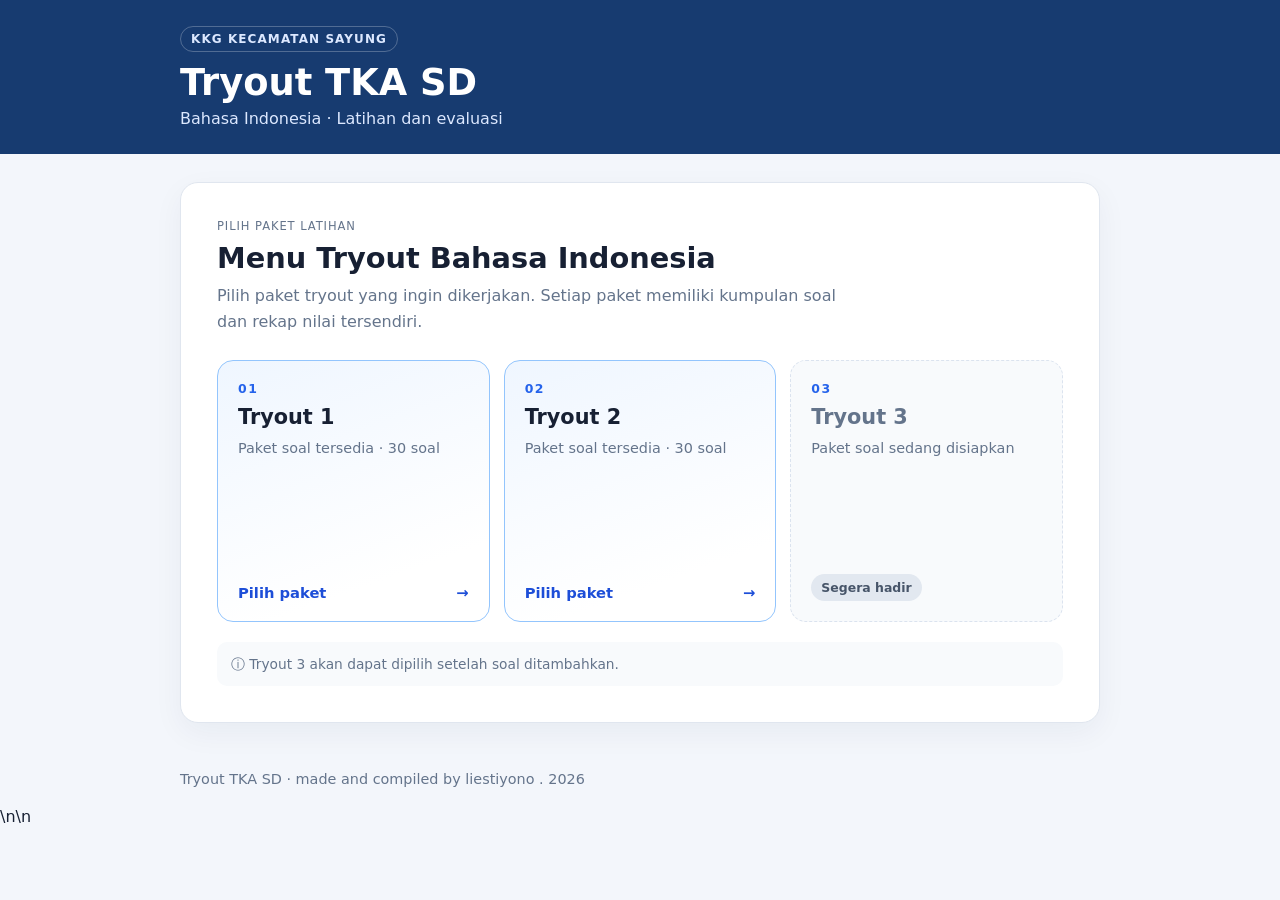
<file: index.html>
<!doctype html>
<html lang="id">
<head>
<meta charset="utf-8"><meta name="viewport" content="width=device-width, initial-scale=1">
<title>Tryout TKA SD - Bahasa Indonesia</title><link rel="stylesheet" href="style.css">
</head>
<body>
<header class="top"><div class="wrap"><div class="brand-tag">KKG KECAMATAN SAYUNG</div><h1>Tryout TKA SD</h1><p>Bahasa Indonesia · Latihan dan evaluasi</p></div></header>
<main class="wrap">
<section id="tryoutMenu" class="card menu-card">
  <div class="menu-intro">
    <span class="eyebrow">PILIH PAKET LATIHAN</span>
    <h2>Menu Tryout Bahasa Indonesia</h2>
    <p>Pilih paket tryout yang ingin dikerjakan. Setiap paket memiliki kumpulan soal dan rekap nilai tersendiri.</p>
  </div>
  <div class="tryout-grid">
    <button class="tryout-option available" id="selectTryout1" type="button">
      <span class="tryout-number">01</span><span class="tryout-title">Tryout 1</span>
      <span class="tryout-desc">Paket soal tersedia · 30 soal</span><span class="tryout-action">Pilih paket <span aria-hidden="true">→</span></span>
    </button>
    <button class="tryout-option available" id="selectTryout2" type="button">
      <span class="tryout-number">02</span><span class="tryout-title">Tryout 2</span>
      <span class="tryout-desc">Paket soal tersedia · 30 soal</span><span class="tryout-action">Pilih paket <span aria-hidden="true">→</span></span>
    </button>
    <article class="tryout-option upcoming" aria-disabled="true">
      <span class="tryout-number">03</span><span class="tryout-title">Tryout 3</span>
      <span class="tryout-desc">Paket soal sedang disiapkan</span><span class="coming-soon">Segera hadir</span>
    </article>
  </div>
  <div class="menu-note"><span aria-hidden="true">ⓘ</span> Tryout 3 akan dapat dipilih setelah soal ditambahkan.</div>
</section>
<section id="loginCard" class="card hidden">
<button id="backToMenu" class="text-button" type="button">← Kembali ke menu paket</button><h2 id="loginTitle">Masuk Tryout 1</h2><p>Isi identitas dengan benar dan masukkan token bersama yang diberikan guru.</p>
<form id="startForm">
  <label>Asal sekolah
    <select id="school" required>
      <option value="">-- Pilih asal sekolah --</option>
      <option value="SDN BANJARSARI 1">SDN BANJARSARI 1</option>
      <option value="SDN BANJARSARI 2">SDN BANJARSARI 2</option>
      <option value="SDN BEDONO 1">SDN BEDONO 1</option>
      <option value="SDN BULUSARI">SDN BULUSARI</option>
      <option value="SDN JETAKSARI 1">SDN JETAKSARI 1</option>
      <option value="SDN DALEMAN">SDN DALEMAN</option>
      <option value="SDN DOMBO 1">SDN DOMBO 1</option>
      <option value="SDN KALISARI 1">SDN KALISARI 1</option>
      <option value="SDN KALISARI 3">SDN KALISARI 3</option>
      <option value="SDN KARANGASEM 1">SDN KARANGASEM 1</option>
      <option value="SDN KARANGASEM 2">SDN KARANGASEM 2</option>
      <option value="SDN LOIRENG">SDN LOIRENG</option>
      <option value="SDN PILANGSARI">SDN PILANGSARI</option>
      <option value="SDN PURWOSARI 1">SDN PURWOSARI 1</option>
      <option value="SDN PURWOSARI 2">SDN PURWOSARI 2</option>
      <option value="SDN SAYUNG 1">SDN SAYUNG 1</option>
      <option value="SDN SAYUNG 2">SDN SAYUNG 2</option>
      <option value="SDN SAYUNG 3">SDN SAYUNG 3</option>
      <option value="SDN SAYUNG 4">SDN SAYUNG 4</option>
      <option value="SDN SIDOGEMAH 1">SDN SIDOGEMAH 1</option>
      <option value="SDN SIDOGEMAH 2">SDN SIDOGEMAH 2</option>
      <option value="SDN SIDOREJO 1">SDN SIDOREJO 1</option>
      <option value="SDN SRIWULAN 1">SDN SRIWULAN 1</option>
      <option value="SDN SRIWULAN 3">SDN SRIWULAN 3</option>
      <option value="SDN SRIWULAN 4">SDN SRIWULAN 4</option>
      <option value="SDN SURODADI 1">SDN SURODADI 1</option>
      <option value="SDN SURODADI 2">SDN SURODADI 2</option>
      <option value="SDN TAMBAKROTO">SDN TAMBAKROTO</option>
      <option value="SDN TIMBULSLOKO 1">SDN TIMBULSLOKO 1</option>
      <option value="SDN TIMBULSLOKO 2">SDN TIMBULSLOKO 2</option>
      <option value="SDN TUGU 1">SDN TUGU 1</option>
      <option value="SDN PRAMPELAN 1">SDN PRAMPELAN 1</option>
      <option value="SD IT SITI SULAECHAH 2">SD IT SITI SULAECHAH 2</option>
      <option value="SDN BEDONO 3">SDN BEDONO 3</option>
      <option value="SDN TUGU 2">SDN TUGU 2</option>
    </select>
  </label>
<label>Nama lengkap<input id="studentName" maxlength="100" required autocomplete="name" placeholder="Nama siswa"></label>
<label>Nomor absen<input id="attendance" type="number" min="1" max="99" required placeholder="Nomor absen"></label>
<label>Token tryout<input id="studentPassword" type="password" required autocomplete="current-password" placeholder="Password dari guru"></label>
<button class="primary" type="submit">Mulai Tryout</button></form><p id="loginMessage" class="message" role="status"></p>
</section>
<section id="quizCard" class="card hidden">
<div class="quizHead"><div><span class="eyebrow">PESERTA</span><strong id="who"></strong></div><div class="timer" id="timer">60:00</div></div>
<div class="progressLine"><div id="progressBar"></div></div> <p id="questionCount" class="muted"></p>
<div id="passageBox" class="passage-box hidden"></div>
<h2 id="questionText"></h2>
<div id="choices" class="choices"></div>
<div id="questionNav" class="questionNav"></div>
<div class="actions"><button id="prevBtn" class="secondary" type="button">← Sebelumnya</button><button id="nextBtn" class="primary" type="button">Berikutnya →</button><button id="submitBtn" class="danger" type="button">Kumpulkan</button></div>
<p id="quizMessage" class="message" role="status"></p>
</section>
<section id="resultCard" class="card hidden"><h2>Tryout Selesai</h2><p id="resultText"></p><p class="muted">Nilai telah dikirim untuk direkap oleh guru.</p><h3>Pembahasan</h3><div id="reviewList"></div><button class="secondary" onclick="location.reload()">Kembali ke halaman awal</button></section>
</main><footer><div class="wrap">Tryout TKA SD · made and compiled by liestiyono . 2026 </div></footer>
<script src="questions.js"></script>\n<script src="questions-paket-2.js"></script>\n<script src="app.js"></script>
</body></html>
</file>
<file: style.css>
```css
* {
  box-sizing: border-box;
}

:root {
  font-family: system-ui, -apple-system, Segoe UI, sans-serif;
  color: #172033;
  background: #f3f6fb;
}

body {
  margin: 0;
}

.wrap {
  width: min(920px, 92%);
  margin: auto;
}

.top {
  background: #173b70;
  color: white;
  padding: 26px 0;
}

.top h1 {
  margin: 0;
  font-size: clamp(1.6rem, 4vw, 2.3rem);
}

.top p {
  margin: 5px 0 0;
  color: #dce8ff;
}

.card {
  background: white;
  border: 1px solid #e0e6ef;
  border-radius: 18px;
  padding: clamp(18px, 4vw, 32px);
  margin: 28px auto;
  box-shadow: 0 10px 30px #15294b0d;
}

.card h2 {
  margin-top: 0;
}

/* FORM INPUT */
label {
  display: block;
  font-weight: 650;
  margin: 18px 0;
}

input {
  display: block;
  width: 100%;
  margin-top: 8px;
  padding: 13px 14px;
  border: 1px solid #cbd5e1;
  border-radius: 10px;
  font: inherit;
}

input:focus {
  outline: 3px solid #bfdbfe;
  border-color: #2563eb;
}

/* BUTTON */
button {
  font: inherit;
  font-weight: 700;
  border: 0;
  border-radius: 10px;
  padding: 12px 16px;
  cursor: pointer;
}

button:disabled {
  opacity: .5;
  cursor: not-allowed;
}

.primary {
  background: #1d4ed8;
  color: #fff;
}

.secondary {
  background: #e8eef8;
  color: #173b70;
}

.danger {
  background: #b91c1c;
  color: #fff;
}

.hidden {
  display: none !important;
}

.message {
  min-height: 1.4em;
  color: #b91c1c;
}

/* HEADER SOAL */
.quizHead {
  display: flex;
  align-items: center;
  justify-content: space-between;
  gap: 16px;
}

.eyebrow {
  display: block;
  color: #64748b;
  font-size: .72rem;
  letter-spacing: .08em;
}

.timer {
  font-size: 1.5rem;
  font-weight: 800;
  color: #b91c1c;
  background: #fff1f2;
  border-radius: 10px;
  padding: 8px 12px;
  font-variant-numeric: tabular-nums;
}

/* PROGRESS */
.progressLine {
  height: 8px;
  background: #e2e8f0;
  border-radius: 99px;
  overflow: hidden;
  margin: 20px 0 12px;
}

.progressLine div {
  height: 100%;
  width: 0;
  background: #2563eb;
  transition: width .2s;
}

.muted {
  color: #64748b;
}

/* BACaan SOAL */
#passageBox {
  background: #f8fafc;
  border: 1px solid #dbe3ef;
  border-radius: 12px;
  padding: 20px;
  margin: 18px 0;
}

#passageBox h3 {
  font-size: 20px;
  font-weight: 750;
  text-align: center;
  color: #1e3a8a;
  margin: 0 0 15px;
  padding-bottom: 12px;
  border-bottom: 2px solid #2563eb;
}

#passageBox div {
  font-size: 16px;
  line-height: 1.8;
  text-align: justify;
  white-space: pre-line;
  margin-top: 10px;
}

/* PILIHAN JAWABAN */
.choices {
  display: grid;
  gap: 10px;
  margin: 22px 0;
}

.choice {
  display: flex;
  gap: 12px;
  align-items: flex-start;
  padding: 14px;
  border: 1px solid #dbe3ef;
  border-radius: 12px;
  cursor: pointer;
}

.choice.selected {
  border-color: #2563eb;
  background: #eff6ff;
}

.choice input {
  width: auto;
  margin: 4px 0 0;
}

/* NAVIGASI SOAL */
.questionNav {
  display: grid;
  grid-template-columns: repeat(10, minmax(0, 1fr));
  gap: 7px;
  margin: 24px 0;
}

.navBtn {
  padding: 9px 0;
  background: #edf1f7;
  color: #334155;
}

.navBtn.answered {
  background: #dbeafe;
  color: #1d4ed8;
}

.navBtn.current {
  outline: 2px solid #1d4ed8;
}

/* TOMBOL AKSI */
.actions {
  display: flex;
  gap: 10px;
  flex-wrap: wrap;
  justify-content: space-between;
}

.actions button {
  flex: 1;
  min-width: 130px;
}

/* TABEL */
table {
  border-collapse: collapse;
  width: 100%;
  font-size: .92rem;
}

th,
td {
  text-align: left;
  padding: 11px 12px;
  border-bottom: 1px solid #e2e8f0;
  white-space: nowrap;
}

th {
  background: #f8fafc;
  color: #334155;
}

a {
  color: #1d4ed8;
}

/* FOOTER */
footer {
  padding: 20px 0;
  color: #64748b;
  font-size: .9rem;
}

/* TAMPILAN HP */
@media (max-width: 520px) {
  .questionNav {
    grid-template-columns: repeat(6, minmax(0, 1fr));
  }

  .quizHead {
    align-items: flex-start;
  }

  .actions button {
    min-width: 100%;
  }

  #passageBox {
    padding: 14px;
  }

  #passageBox h3 {
    font-size: 18px;
  }

  #passageBox div {
    font-size: 15px;
  }
}

/* MENU PILIHAN PAKET TRYOUT */
.brand-tag {
  display: inline-block;
  margin-bottom: 9px;
  padding: 5px 10px;
  border: 1px solid #ffffff40;
  border-radius: 999px;
  color: #dce8ff;
  font-size: .75rem;
  font-weight: 750;
  letter-spacing: .09em;
}
.menu-card { padding: clamp(20px, 4vw, 36px); }
.menu-intro { max-width: 650px; margin-bottom: 24px; }
.menu-intro h2 { margin: 8px 0; font-size: clamp(1.35rem, 3vw, 1.8rem); }
.menu-intro p { margin: 0; color: #64748b; line-height: 1.65; }
.tryout-grid { display: grid; grid-template-columns: repeat(3, minmax(0, 1fr)); gap: 14px; }
.tryout-option {
  min-height: 220px; padding: 20px; border: 1px solid #dbe3ef; border-radius: 16px;
  display: flex; flex-direction: column; align-items: flex-start; text-align: left; gap: 9px;
  background: #fff; color: #172033; font: inherit;
}
.tryout-option.available { cursor: pointer; border-color: #93c5fd; background: linear-gradient(160deg, #eff6ff, #fff 78%); transition: transform .15s, box-shadow .15s; }
.tryout-option.available:hover { transform: translateY(-3px); box-shadow: 0 12px 26px #1d4ed814; }
.tryout-number { color: #2563eb; font-size: .78rem; font-weight: 850; letter-spacing: .12em; }
.tryout-title { font-size: 1.3rem; font-weight: 800; }
.tryout-desc { color: #64748b; font-size: .9rem; line-height: 1.45; }
.tryout-action { display: flex; justify-content: space-between; align-items: center; width: 100%; margin-top: auto; padding-top: 12px; color: #1d4ed8; font-size: .92rem; font-weight: 750; }
.upcoming { background: #f8fafc; color: #64748b; border-style: dashed; }
.coming-soon { margin-top: auto; padding: 6px 10px; border-radius: 999px; background: #e2e8f0; color: #475569; font-size: .78rem; font-weight: 750; }
.menu-note { margin-top: 20px; padding: 12px 14px; border-radius: 10px; background: #f8fafc; color: #64748b; font-size: .86rem; line-height: 1.5; }
.text-button { margin-bottom: 16px; padding: 6px 0; background: transparent; color: #1d4ed8; font-size: .9rem; }
.text-button:hover { text-decoration: underline; }
@media (max-width: 700px) { .tryout-grid { grid-template-columns: 1fr; } .tryout-option { min-height: 180px; } }
</file>
